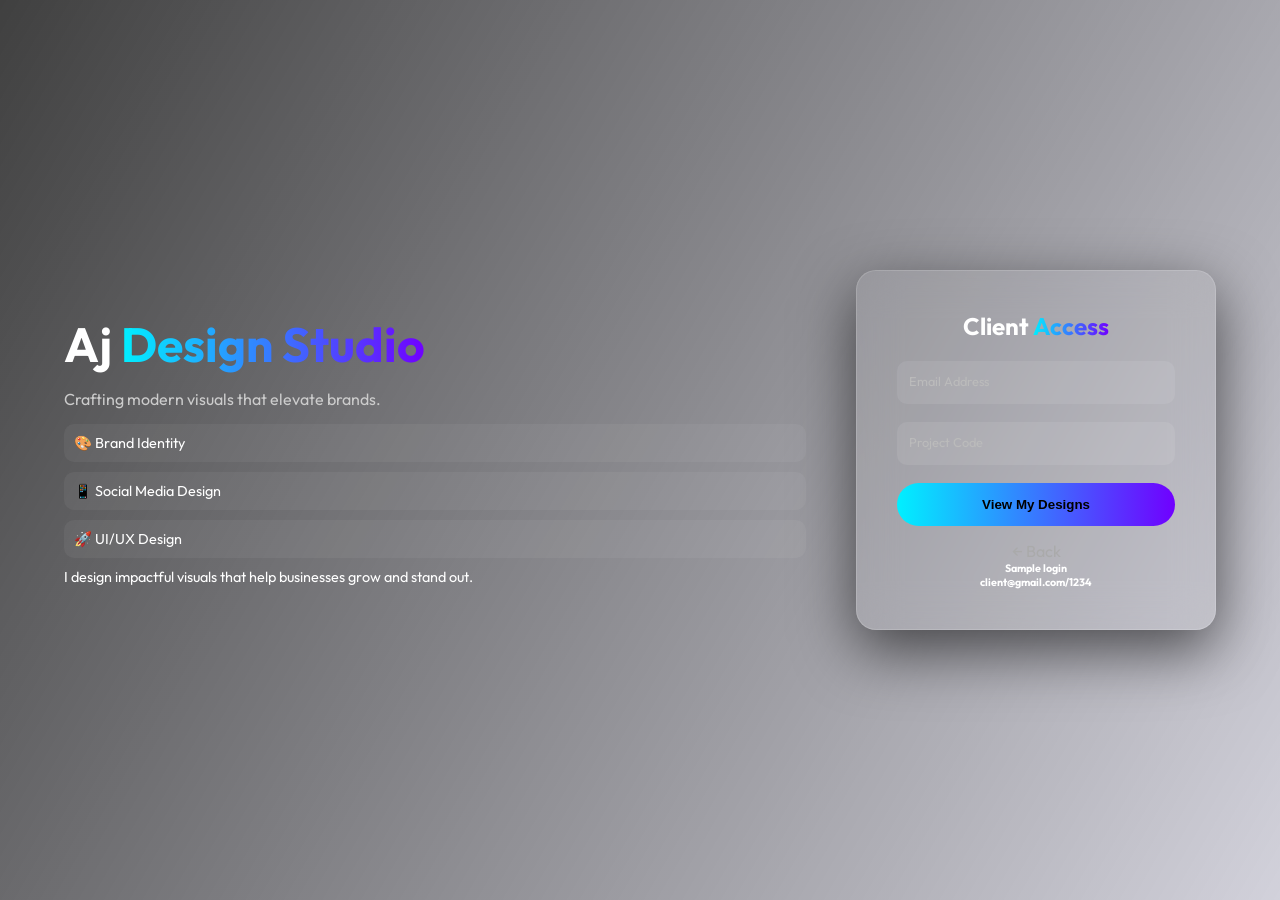
<file: login.html>
<!DOCTYPE html>
<html lang="en">
<head>
<meta charset="UTF-8">
<meta name="viewport" content="width=device-width, initial-scale=1.0">
<title>Client Access | Ajay Design</title>

<link href="https://fonts.googleapis.com/css2?family=Outfit:wght@300;400;600;800&display=swap" rel="stylesheet">

<style>
*{margin:0;padding:0;box-sizing:border-box;}

body{
    font-family:'Outfit',sans-serif;
    height:100vh;
    overflow:hidden;
    display:flex;
    justify-content:center;
    align-items:center;
    color:#fff;
}

/* 🎥 Background Video (FIXED LINK) */
.bg-video{
    position:fixed;
    top:0;
    left:0;
    width:100%;
    height:100%;
    object-fit:cover;
    z-index:-2;
}

/* Overlay */
.overlay{
    position:fixed;
    top:0;
    left:0;
    width:100%;
    height:100%;
    background:linear-gradient(120deg, rgba(0,0,0,0.75), rgba(30,27,75,0.2));
    z-index:-1;
}

/* Glow */
.glow{
    position:absolute;
    width:300px;
    height:300px;
    background:radial-gradient(circle, #ff000000, transparent);
    border-radius:50%;
    filter:blur(80px);
    animation:float 10s infinite alternate;
}

.glow:nth-child(1){ top:10%; left:10%; }
.glow:nth-child(2){ bottom:10%; right:10%; animation-delay:2s; }

@keyframes float{
    from{transform:translateY(0);}
    to{transform:translateY(50px);}
}

/* Layout */
.main-container{
    display:flex;
    justify-content:space-between;
    align-items:center;
    width:90%;
    max-width:1200px;
    gap:50px;
}

/* LEFT */
.left-content{
    flex:1;
    animation:fadeIn 1.2s ease;
}

.left-content h1{
    font-size:3rem;
}

.left-content h1 span{
    background:linear-gradient(90deg,#00f0ff,#7000ff);
        /* Standard property */
    background-clip: text;
    
    /* WebKit support */
    -webkit-background-clip: text;
    -webkit-text-fill-color: transparent;

}

.tagline{
    color:#ccc;
    margin:15px 0;
}

.feature{
    background:rgba(255,255,255,0.05);
    padding:10px;
    border-radius:10px;
    margin-bottom:10px;
    font-size:0.9rem;
}

.about{
    color:#ffffff;
    font-size:0.9rem;
}

/* LOGIN BOX (FIXED) */
.box{
    flex:0 0 360px;
    background:rgba(255,255,255,0.05);
    backdrop-filter:blur(20px);
    border:1px solid rgba(255,255,255,0.15);
    padding:40px;
    border-radius:20px;
    text-align:center;
    box-shadow:0 20px 60px rgba(0,0,0,0.6);
    animation:fadeIn 1s ease;
}

/* Heading */
.box h2{
    margin-bottom:20px;
}

.box h2 span{
    background:linear-gradient(90deg,#00f0ff,#7000ff);
    /* Standard property */
    background-clip: text;
    
    /* WebKit support (Chrome, Safari) */
    -webkit-background-clip: text;
    -webkit-text-fill-color: transparent;
}

/* Inputs */
.input-group{
    position:relative;
    margin-bottom:18px;
}

.input-group input{
    width:100%;
    padding:14px;
    border-radius:10px;
    border:none;
    background:rgba(255,255,255,0.08);
    color:#fff;
    outline:none;
}

/* FIXED LABEL VISIBILITY */
.input-group label{
    position:absolute;
    left:12px;
    top:12px;
    font-size:0.8rem;
    color:#bbb;
    transition:0.3s;
}

/* Floating label */
.input-group input:focus + label,
.input-group input:not(:placeholder-shown) + label{
    top:-8px;
    left:8px;
    background:#060913;
    padding:0 5px;
    font-size:0.7rem;
    color:#00f0ff;
}

/* Button */
button{
    width:100%;
    padding:14px;
    border:none;
    border-radius:50px;
    background:linear-gradient(90deg,#00f0ff,#7000ff);
    color:#000;
    font-weight:600;
    cursor:pointer;
    transition:0.3s;
}

button:hover{
    transform:scale(1.05);
}

/* Back */
.back{
    display:block;
    margin-top:15px;
    color:#aaa;
    text-decoration:none;
}
.back:hover{color:#fff;}

@keyframes fadeIn{
    from{opacity:0; transform:translateY(30px);}
    to{opacity:1;}
}

/* Mobile */
@media(max-width:768px){
    .main-container{
        flex-direction:column;
        text-align:center;
    }
}
</style>
</head>

<body>

<!-- 🎥 WORKING VIDEO -->
 
<video autoplay muted loop class="bg-video">
    <source src="https://res.cloudinary.com/daoynktgl/video/upload/v1777522792/0430_rgipei.mp4" type="video/mp4">
</video>

<div class="overlay"></div>

<div class="glow"></div>
<div class="glow"></div>

<div class="main-container">

    <!-- LEFT -->
    <div class="left-content">
        <h1>Aj <span>Design Studio</span></h1>

        <p class="tagline">
            Crafting modern visuals that elevate brands.
        </p>

        <div class="feature">🎨 Brand Identity</div>
        <div class="feature">📱 Social Media Design</div>
        <div class="feature">🚀 UI/UX Design</div>

        <p class="about">
            I design impactful visuals that help businesses grow and stand out.
        </p>
    </div>

    <!-- RIGHT -->
    <div class="box">
        <h2>Client <span>Access</span></h2>

        <div class="input-group">
            <input type="email" id="email" placeholder="" required>
            <label>Email Address</label>
        </div>

        <div class="input-group">
            <input type="password" id="code" placeholder="" required>
            <label>Project Code</label>
        </div>

        <button onclick="login()">View My Designs</button>
        <a href="index.html" class="back">← Back</a>
        <h6>Sample login</h6>
        <h6>client@gmail.com/1234</h6>
    </div>

</div>

<script>
function login(){
    let email = document.getElementById("email").value;
    let code = document.getElementById("code").value;

    if(email === "client@gmail.com" && code === "1234"){
        window.location.href = "client.html";
    } else {
        alert("Invalid login details");
    }
}
</script>

</body>
</html>
</file>
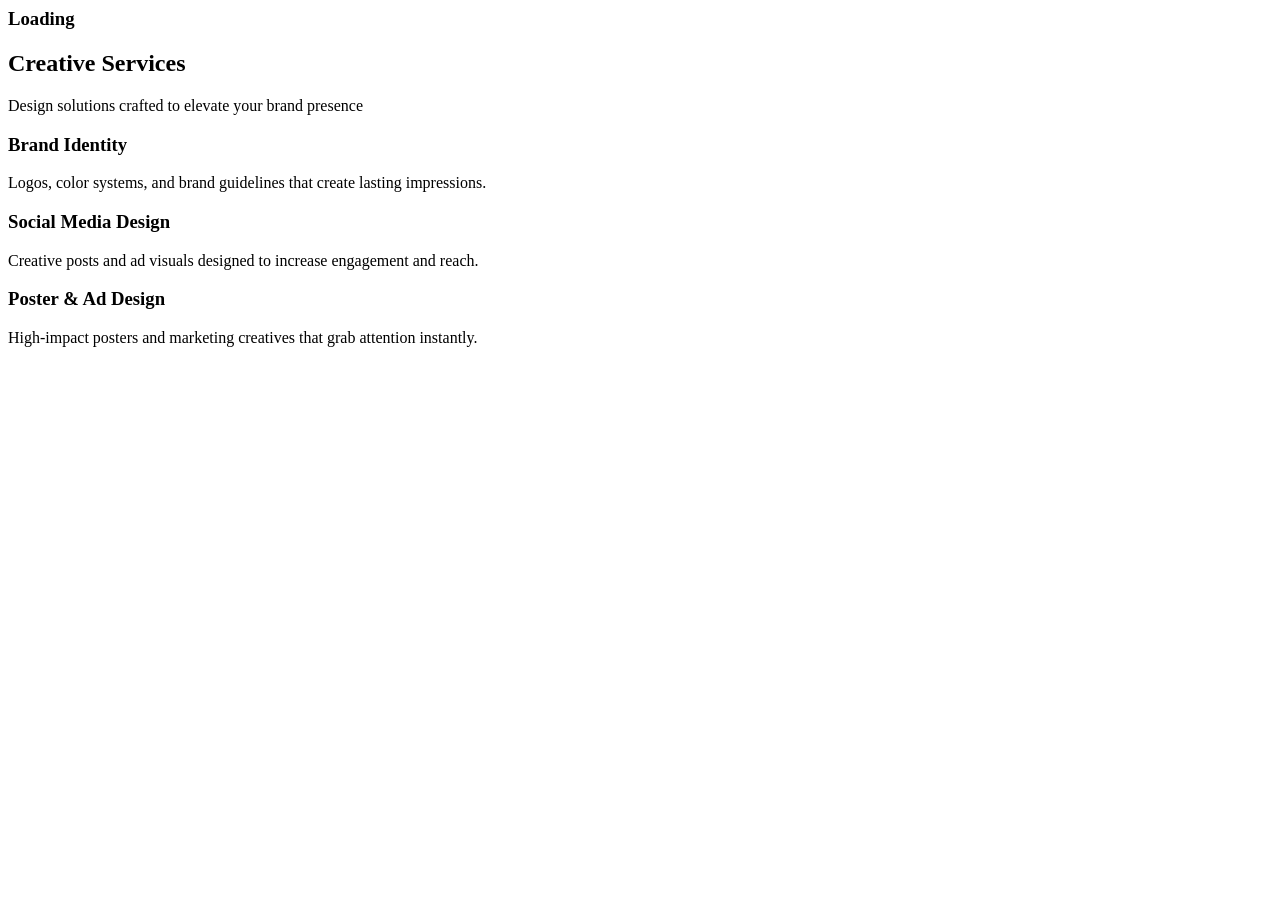
<file: ref.html>
<html lang="en">
<head>
    <meta charset="UTF-8">
    <meta name="viewport" content="width=device-width, initial-scale=1.0">
    <title>Document</title>
</head>
<body>
    

    <h3>Loading</h3>
</body>
</html>

<section id="services" class="services-section">
    <div class="section-header">
        <h2>Creative <span class="highlight">Services</span></h2>
        <p>Design solutions crafted to elevate your brand presence</p>
    </div>

    <div class="service-grid">

        <div class="service-card" style="background-image:url('https://images.unsplash.com/photo-1618005198919-d3d4b5a92ead?auto=format&fit=crop&w=800&q=80');">
            <div class="overlay"></div>
            <i class="fas fa-bezier-curve"></i>
            <h3>Brand Identity</h3>
            <p>Logos, color systems, and brand guidelines that create lasting impressions.</p>
        </div>

        <div class="service-card" style="background-image:url('https://images.unsplash.com/photo-1559028012-481c04fa702d?auto=format&fit=crop&w=800&q=80');">
            <div class="overlay"></div>
            <i class="fas fa-laptop-code"></i>
            <h3>Social Media Design</h3>
            <p>Creative posts and ad visuals designed to increase engagement and reach.</p>
        </div>

        <div class="service-card" style="background-image:url('https://images.unsplash.com/photo-1500530855697-b586d89ba3ee?auto=format&fit=crop&w=800&q=80');">
            <div class="overlay"></div>
            <i class="fas fa-object-group"></i>
            <h3>Poster & Ad Design</h3>
            <p>High-impact posters and marketing creatives that grab attention instantly.</p>
        </div>

    </div>
</section>
</file>
